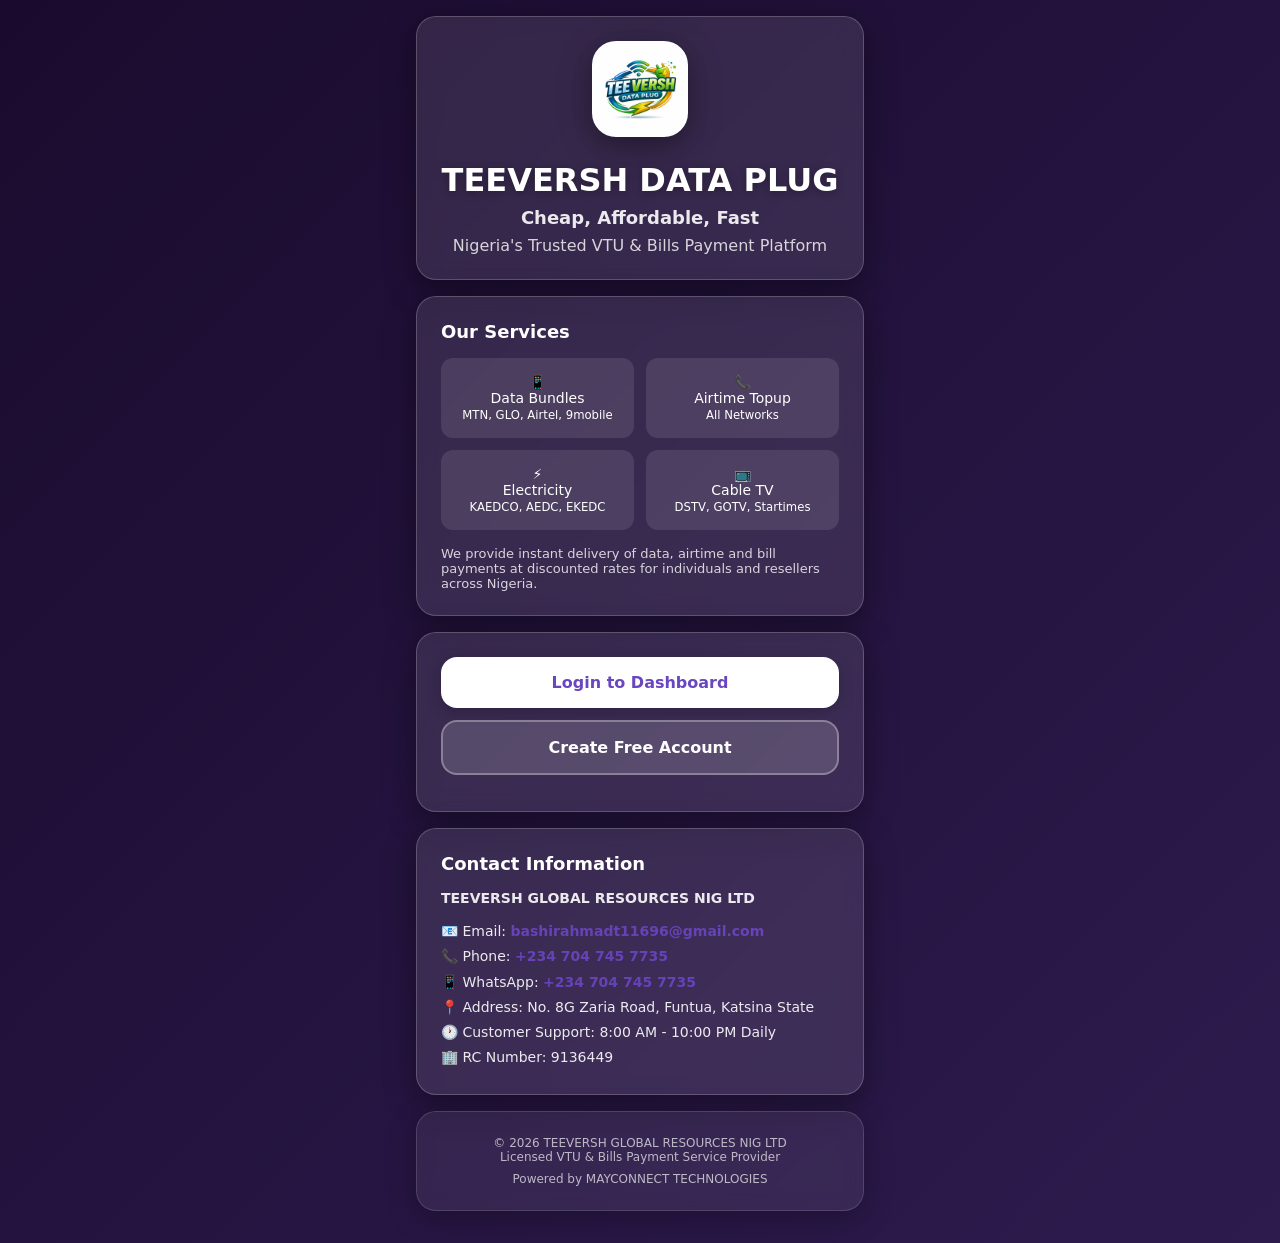
<file: index.html>
<!DOCTYPE html>
<html lang="en">
<head>
  <meta charset="UTF-8">
  <meta name="viewport" content="width=device-width, initial-scale=1.0">
  <title>TEEVERSH DATA PLUG - Cheap Data, Airtime & Bills Payment</title>
  <meta name="description" content="TEEVERSH DATA PLUG - Buy cheap MTN, GLO, Airtel, 9mobile data, airtime and pay electricity bills instantly in Nigeria">
  <link rel="manifest" href="/manifest.json">
  <meta name="theme-color" content="#6B46C1">
  <meta name="mobile-web-app-capable" content="yes">
  <meta name="apple-mobile-web-app-capable" content="yes">
  <meta name="apple-mobile-web-app-status-bar-style" content="black-translucent">
  <meta name="apple-mobile-web-app-title" content="TEEVERSH">
  <link rel="apple-touch-icon" href="/images/TEEVERSH-192.png">
  <link rel="icon" href="/images/TEEVERSH.png">
  
  <style>
    * { margin: 0; padding: 0; box-sizing: border-box; }
    body {
      font-family: system-ui, -apple-system, sans-serif;
      min-height: 100vh;
      background: linear-gradient(135deg, #1a0b2e, #2d1b4e);
      color: white;
      padding: 1rem;
    }
    .container { 
      max-width: 28rem; 
      margin: 0 auto; 
    }
    .glass-card {
      background: rgba(255, 255, 255, 0.1);
      backdrop-filter: blur(10px);
      -webkit-backdrop-filter: blur(10px);
      border: 1px solid rgba(255, 255, 255, 0.2);
      border-radius: 20px;
      padding: 24px;
      box-shadow: 0 8px 32px rgba(0, 0, 0, 0.4);
      margin-bottom: 16px;
    }
    .logo {
      width: 96px;
      height: 96px;
      border-radius: 24px;
      margin: 0 auto 24px;
      box-shadow: 0 8px 32px rgba(0, 0, 0, 0.4);
      object-fit: cover;
      display: block;
    }
    .h1 {
      font-size: 32px;
      font-weight: 800;
      margin-bottom: 8px;
      text-shadow: 0 2px 8px rgba(0, 0, 0, 0.3);
      text-align: center;
    }
    .tagline {
      font-size: 18px;
      opacity: 0.9;
      margin-bottom: 4px;
      font-weight: 600;
      text-align: center;
    }
    .btn {
      width: 100%;
      padding: 16px;
      border-radius: 16px;
      font-weight: 700;
      font-size: 16px;
      border: none;
      cursor: pointer;
      transition: all 0.2s;
      text-decoration: none;
      display: block;
      text-align: center;
      margin-bottom: 12px;
    }
    .btn-primary {
      background: white;
      color: #6B46C1;
      box-shadow: 0 4px 16px rgba(0, 0, 0, 0.2);
    }
    .btn-primary:hover { transform: translateY(-2px); }
    .btn-secondary {
      background: rgba(255, 255, 255, 0.15);
      color: white;
      border: 2px solid rgba(255, 255, 255, 0.3);
    }
    .service-grid {
      display: grid;
      grid-template-columns: 1fr 1fr;
      gap: 12px;
      margin: 16px 0;
    }
    .service-item {
      background: rgba(255, 255, 255, 0.1);
      padding: 16px;
      border-radius: 12px;
      text-align: center;
      font-size: 14px;
    }
    .contact-info {
      font-size: 14px;
      opacity: 0.9;
      line-height: 1.8;
    }
    .contact-info a {
      color: #6B46C1;
      text-decoration: none;
      font-weight: 600;
    }
    .contact-info strong {
      display: block;
      margin-bottom: 8px;
      color: white;
    }
  </style>
</head>
<body>
  <div class="container">
    <div class="glass-card" style="text-align:center;">
      <img src="images/TEEVERSH.png" class="logo" alt="Teeversh Logo">
      <h1 class="h1">TEEVERSH DATA PLUG</h1>
      <p class="tagline">Cheap, Affordable, Fast</p>
      <p style="opacity:0.8;margin-top:8px;">Nigeria's Trusted VTU & Bills Payment Platform</p>
    </div>

    <div class="glass-card">
      <h3 style="margin-bottom:12px;font-size:18px;">Our Services</h3>
      <div class="service-grid">
        <div class="service-item">📱<br>Data Bundles<br><small>MTN, GLO, Airtel, 9mobile</small></div>
        <div class="service-item">📞<br>Airtime Topup<br><small>All Networks</small></div>
        <div class="service-item">⚡<br>Electricity<br><small>KAEDCO, AEDC, EKEDC</small></div>
        <div class="service-item">📺<br>Cable TV<br><small>DSTV, GOTV, Startimes</small></div>
      </div>
      <p style="font-size:13px;opacity:0.8;margin-top:12px;">We provide instant delivery of data, airtime and bill payments at discounted rates for individuals and resellers across Nigeria.</p>
    </div>

    <div class="glass-card">
      <a href="login.html" class="btn btn-primary">Login to Dashboard</a>
      <a href="signup.html" class="btn btn-secondary">Create Free Account</a>
    </div>

    <div class="glass-card">
      <h3 style="margin-bottom:12px;font-size:18px;">Contact Information</h3>
      <div class="contact-info">
        <strong>TEEVERSH GLOBAL RESOURCES NIG LTD</strong>
        <p>📧 Email: <a href="mailto:bashirahmadt11696@gmail.com">bashirahmadt11696@gmail.com</a></p>
        <p>📞 Phone: <a href="tel:+2347047457735">+234 704 745 7735</a></p>
        <p>📱 WhatsApp: <a href="https://wa.me/2347047457735" target="_blank">+234 704 745 7735</a></p>
        <p>📍 Address: No. 8G Zaria Road, Funtua, Katsina State</p>
        <p>🕐 Customer Support: 8:00 AM - 10:00 PM Daily</p>
        <p>🏢 RC Number: 9136449</p>
      </div>
    </div>

    <div class="glass-card" style="text-align:center;font-size:12px;opacity:0.7;">
      <p>© 2026 TEEVERSH GLOBAL RESOURCES NIG LTD</p>
      <p>Licensed VTU & Bills Payment Service Provider</p>
      <p style="margin-top:8px;">Powered by MAYCONNECT TECHNOLOGIES</p>
    </div>
  </div>

  <script>
    if (localStorage.getItem('token')) {
      window.location.href = 'dashboard.html';
    }
  </script>
</body>
</html>
</file>
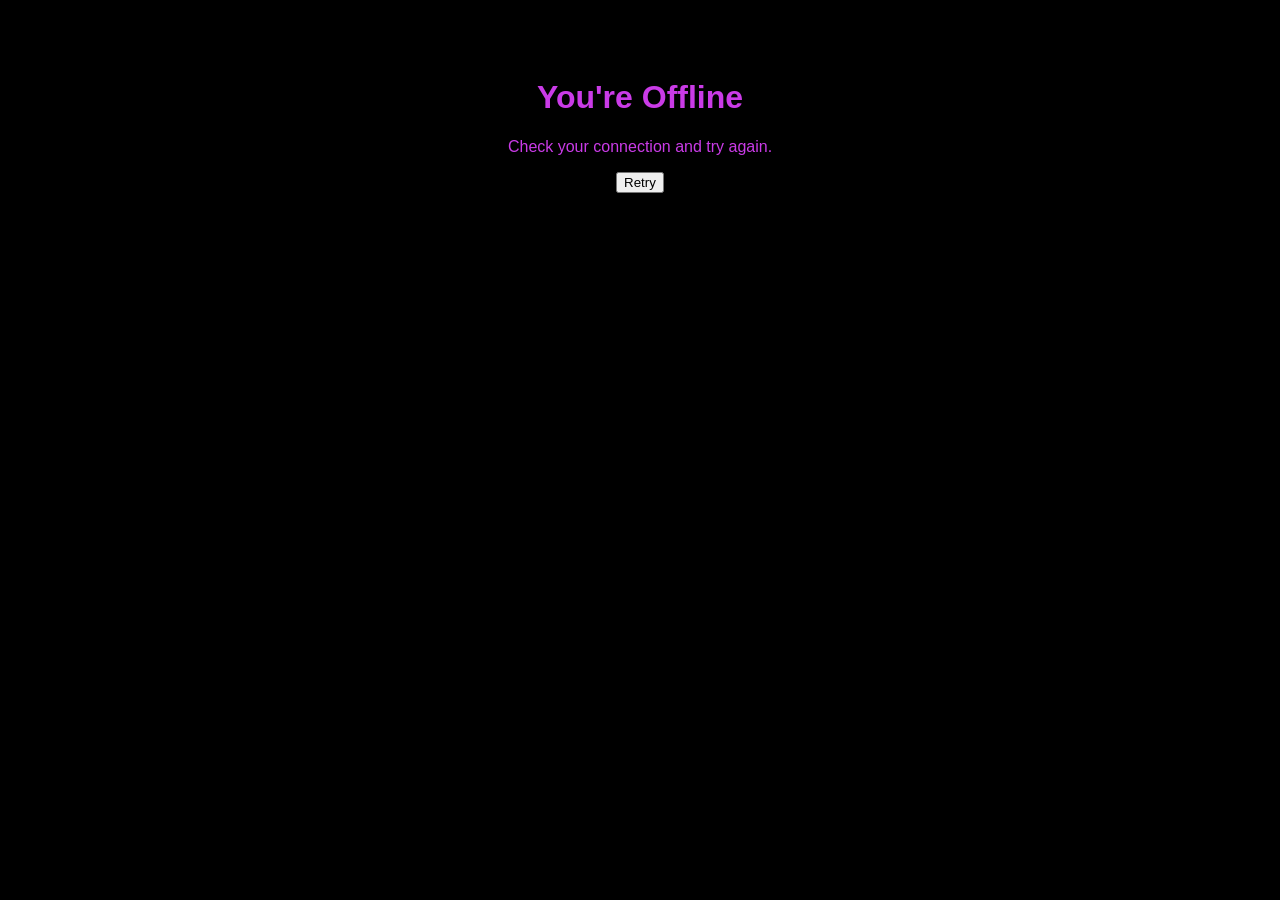
<file: offline.html>
<!DOCTYPE html>
<html>
<head>
  <title>Offline - TEEVERSH</title>
  <meta name="viewport" content="width=device-width,initial-scale=1">
  <style>
    body{background:#000;color:#ca3be7;font-family:sans-serif;text-align:center;padding:50px}
  </style>
</head>
<body>
  <h1>You're Offline</h1>
  <p>Check your connection and try again.</p>
  <button onclick="location.reload()">Retry</button>
</body>
</html>
</file>
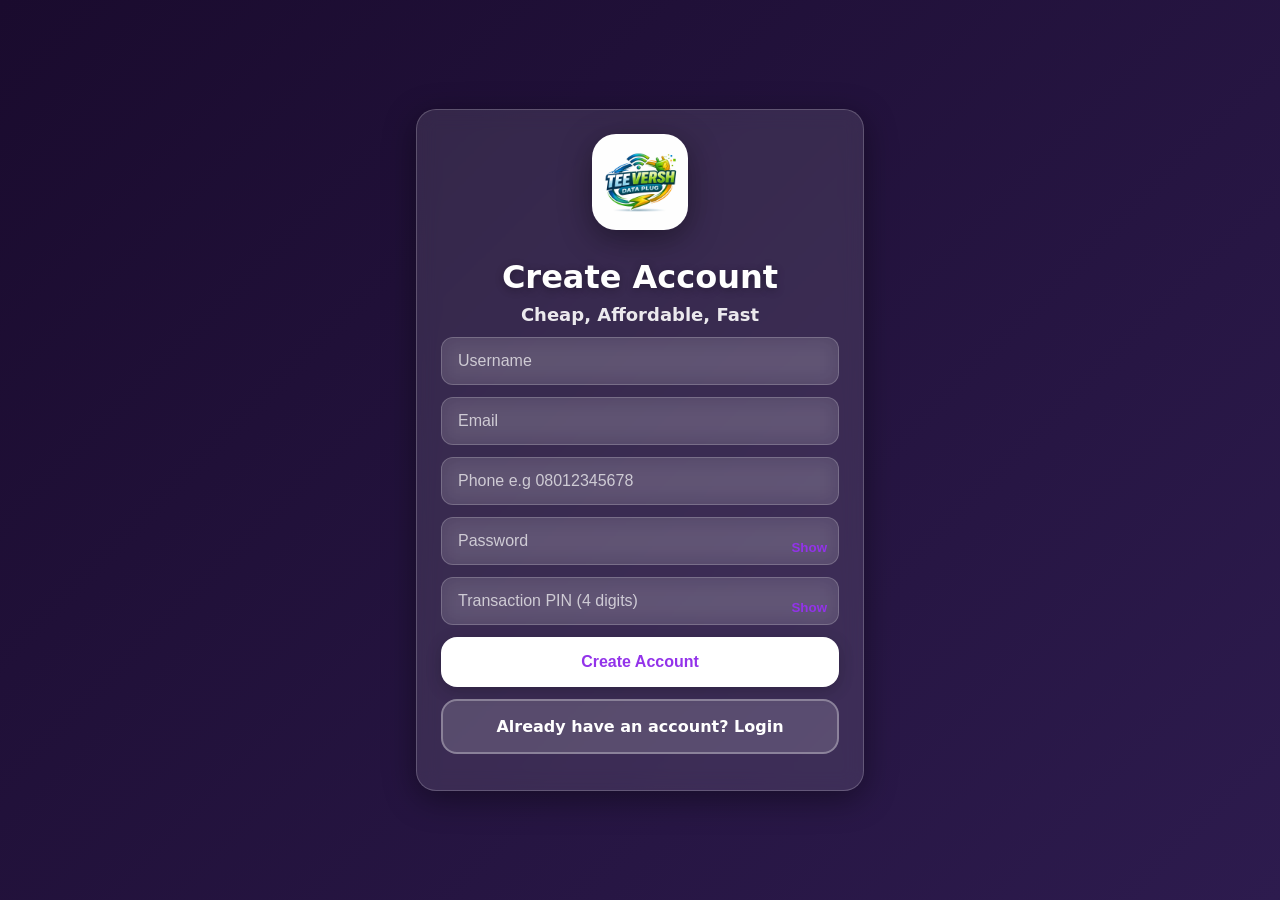
<file: signup.html>
<!DOCTYPE html>
<html lang="en">
<head>
  <meta charset="UTF-8">
  <meta name="viewport" content="width=device-width, initial-scale=1.0">
  <title>TEEVERSH DATA PLUG - Sign Up</title>
  <link rel="manifest" href="/manifest.json">
  <meta name="theme-color" content="#9333ea">
  <style>
    * { margin: 0; padding: 0; box-sizing: border-box; }
    body {
      font-family: system-ui, -apple-system, sans-serif;
      min-height: 100vh;
      background: linear-gradient(135deg, #1a0b2e, #2d1b4e);
      color: white;
      display: flex;
      align-items: center;
      justify-content: center;
      padding: 1rem;
    }
   .container { max-width: 28rem; width: 100%; text-align: center; }
   .glass-card {
      background: rgba(255, 255, 255, 0.1);
      backdrop-filter: blur(10px);
      -webkit-backdrop-filter: blur(10px);
      border: 1px solid rgba(255, 255, 255, 0.2);
      border-radius: 20px;
      padding: 24px;
      box-shadow: 0 8px 32px rgba(0, 0, 0, 0.4);
    }
   .logo {
      width: 96px;
      height: 96px;
      border-radius: 24px;
      margin: 0 auto 24px;
      box-shadow: 0 8px 32px rgba(0, 0, 0, 0.4);
      object-fit: cover;
    }
   .h1 {
      font-size: 32px;
      font-weight: 800;
      margin-bottom: 8px;
      text-shadow: 0 2px 8px rgba(0, 0, 0, 0.3);
    }
   .tagline {
      font-size: 18px;
      opacity: 0.9;
      margin-bottom: 4px;
      font-weight: 600;
    }
   .input {
      width: 100%;
      padding: 14px 16px;
      border-radius: 12px;
      background: rgba(255, 255, 255, 0.1);
      border: 1px solid rgba(255, 255, 255, 0.2);
      color: white;
      font-size: 16px;
      backdrop-filter: blur(10px);
      margin-bottom: 12px;
    }
   .input::placeholder { color: rgba(255, 255, 255, 0.7); }
   .input:focus {
      outline: none;
      border-color: #9333ea;
      background: rgba(255, 255, 255, 0.15);
    }
   .btn {
      width: 100%;
      padding: 16px;
      border-radius: 16px;
      font-weight: 700;
      font-size: 16px;
      border: none;
      cursor: pointer;
      transition: all 0.2s;
      text-decoration: none;
      display: block;
      margin-bottom: 12px;
    }
   .btn-primary {
      background: white;
      color: #9333ea;
      box-shadow: 0 4px 16px rgba(0, 0, 0, 0.2);
    }
   .btn-primary:hover { transform: translateY(-2px); }
   .btn-secondary {
      background: rgba(255, 255, 255, 0.15);
      color: white;
      border: 2px solid rgba(255, 255, 255, 0.3);
    }
   .showBtn {
      position: absolute;
      right: 12px;
      top: 50%;
      transform: translateY(-50%);
      background: none;
      border: none;
      color: #9333ea;
      cursor: pointer;
      font-weight: 600;
    }
    @keyframes spin{0%{transform:rotate(0deg)}100%{transform:rotate(360deg)}}
  </style>
</head>
<body>
  <div id="signupLoader" style="position:fixed;top:0;left:0;width:100%;height:100%;background:rgba(0,0,0,0.8);display:none;align-items:center;justify-content:center;z-index:9999;flex-direction:column;">
    <div style="width:70px;height:70px;border:6px solid #2c0526;border-top:6px solid #9333ea;border-radius:50%;animation:spin 1s linear infinite;"></div>
    <p style="margin-top:15px">Creating account...</p>
  </div>

  <div class="container">
    <div class="glass-card">
      <img src="images/TEEVERSH.png" class="logo" alt="Logo">
      <h1 class="h1">Create Account</h1>
      <p class="tagline">Cheap, Affordable, Fast</p>

      <div id="error" style="color:#f87171;text-align:center;margin-bottom:12px;font-size:14px;"></div>

      <input id="username" class="input" placeholder="Username">
      <input id="email" class="input" placeholder="Email" type="email">
      <input id="phone" class="input" placeholder="Phone e.g 08012345678" type="tel">

      <div style="position:relative;">
        <input id="password" type="password" class="input" placeholder="Password">
        <button class="showBtn" onclick="toggleField('password',this)">Show</button>
      </div>

      <div style="position:relative;">
        <input id="pin" type="password" class="input" placeholder="Transaction PIN (4 digits)" maxlength="4" inputmode="numeric">
        <button class="showBtn" onclick="toggleField('pin',this)">Show</button>
      </div>

      <button id="signupBtn" class="btn btn-primary">Create Account</button>
      <a href="login.html" class="btn btn-secondary">Already have an account? Login</a>
    </div>
  </div>

<script>
const API = "https://mayconnect-backend-1.onrender.com";
const btn = document.getElementById("signupBtn");
const loader = document.getElementById("signupLoader");
const errorDiv = document.getElementById("error");

if (localStorage.getItem("token")) window.location.href = "dashboard.html";

function toggleField(id,btn){
  const i = document.getElementById(id);
  if(i.type==="password"){i.type="text";btn.innerText="Hide"}
  else{i.type="password";btn.innerText="Show"}
}

btn.onclick = async () => {
  const username = document.getElementById("username").value.trim();
  const email = document.getElementById("email").value.trim();
  const phone = document.getElementById("phone").value.trim();
  const password = document.getElementById("password").value;
  const pin = document.getElementById("pin").value;
  errorDiv.innerText = "";
  if (!username ||!email ||!phone ||!password ||!pin) {
    errorDiv.innerText = "All fields required";
    return;
  }
  if (pin.length!== 4 || isNaN(pin)) {
    errorDiv.innerText = "PIN must be 4 digits";
    return;
  }
  btn.disabled = true;
  btn.innerText = "Creating...";
  loader.style.display = "flex";
  try {
    const res = await fetch(API + "/api/signup", {
      method: "POST",
      headers: { "Content-Type":"application/json" },
      body: JSON.stringify({ username, email, phone, password, pin, company: "teeversh" })
    });
    const data = await res.json();
    if (res.ok) {
      localStorage.setItem("token", data.token);
      window.location.href = "dashboard.html";
    } else {
      errorDiv.innerText = data.message || "Signup failed";
      btn.disabled = false;
      btn.innerText = "Create Account";
      loader.style.display = "none";
    }
  } catch (e) {
    errorDiv.innerText = "Network error. Try again.";
    btn.disabled = false;
    btn.innerText = "Create Account";
    loader.style.display = "none";
  }
};
</script>
</body>
</html>
</file>
